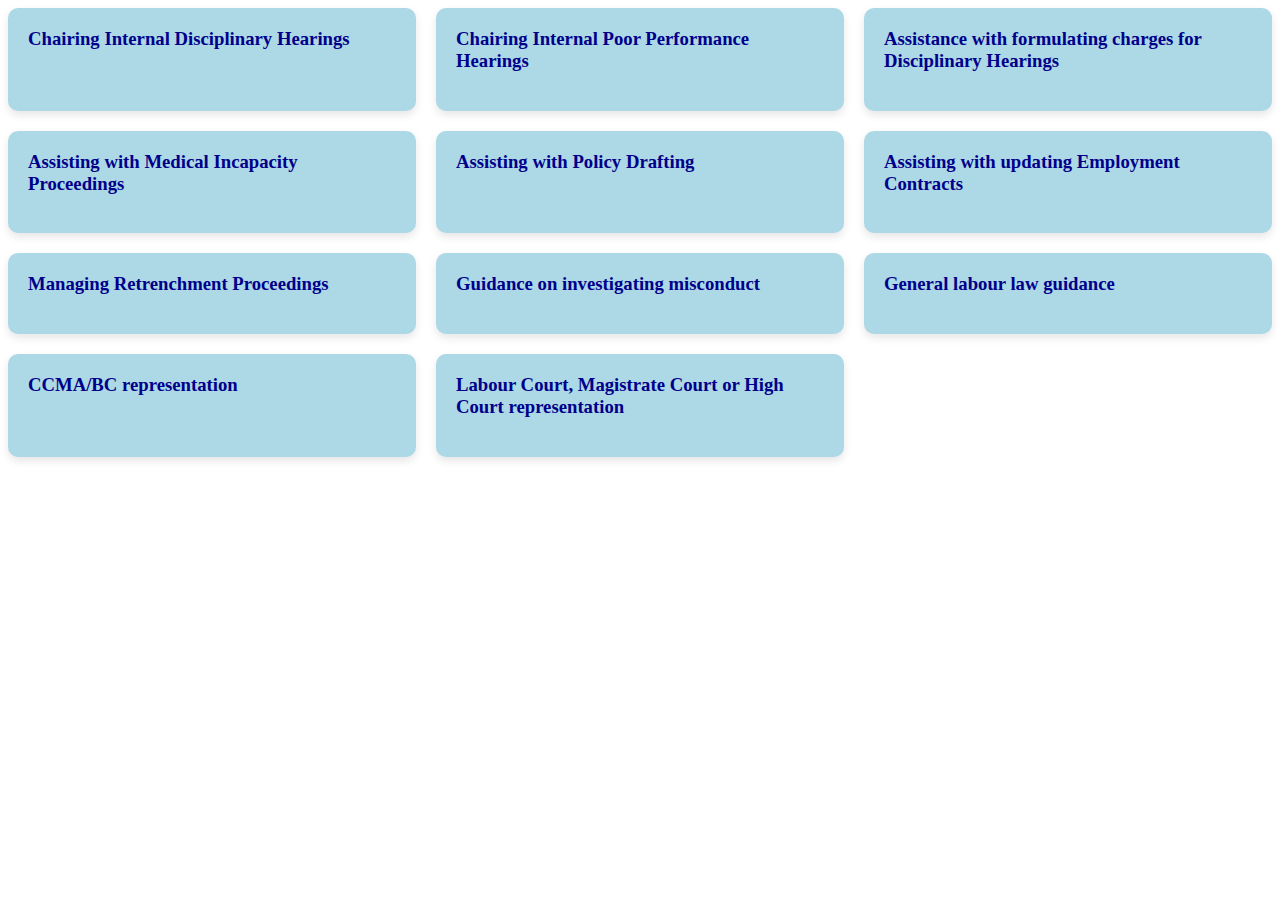
<file: comp.html>
<!DOCTYPE html>
<html lang="en">
<head>
<meta charset="UTF-8">
<meta name="viewport" content="width=device-width, initial-scale=1.0">
<title>Service Grid</title>
<style>
  /* Styling for the service-section */
  .service-section {
    display: grid;
    grid-template-columns: repeat(3, 1fr);
    gap: 20px;
  }
  
  /* Styling for each service box */
  .service-box {
    background-color: lightblue;
    padding: 20px;
    border-radius: 10px;
    box-shadow: 0 4px 8px rgba(0, 0, 0, 0.1);
  }
  
  /* Styling for the heading inside each service box */
  .service-box h3 {
    color: darkblue;
    margin-top: 0;
  }
</style>
</head>
<body>

<section class="service-section">
  <!-- Service box 1 -->
  <div class="service-box">
    <h3>Chairing Internal Disciplinary Hearings</h3>
  </div>
  
  <!-- Service box 2 -->
  <div class="service-box">
    <h3>Chairing Internal Poor Performance Hearings</h3>
  </div>
  
  <!-- Service box 3 -->
  <div class="service-box">
    <h3>Assistance with formulating charges for Disciplinary Hearings</h3>
  </div>
  
  <!-- Service box 4 -->
  <div class="service-box">
    <h3>Assisting with Medical Incapacity Proceedings</h3>
  </div>
  
  <!-- Service box 5 -->
  <div class="service-box">
    <h3>Assisting with Policy Drafting</h3>
  </div>
  
  <!-- Service box 6 -->
  <div class="service-box">
    <h3>Assisting with updating Employment Contracts</h3>
  </div>
  
  <!-- Service box 7 -->
  <div class="service-box">
    <h3>Managing Retrenchment Proceedings</h3>
  </div>
  
  <!-- Service box 8 -->
  <div class="service-box">
    <h3>Guidance on investigating misconduct</h3>
  </div>
  
  <!-- Service box 9 -->
  <div class="service-box">
    <h3>General labour law guidance</h3>
  </div>
  
  <!-- Service box 10 -->
  <div class="service-box">
    <h3>CCMA/BC representation</h3>
  </div>
  
  <!-- Service box 11 -->
  <div class="service-box">
    <h3>Labour Court, Magistrate Court or High Court representation</h3>
  </div>
</section>

</body>
</html>
</file>
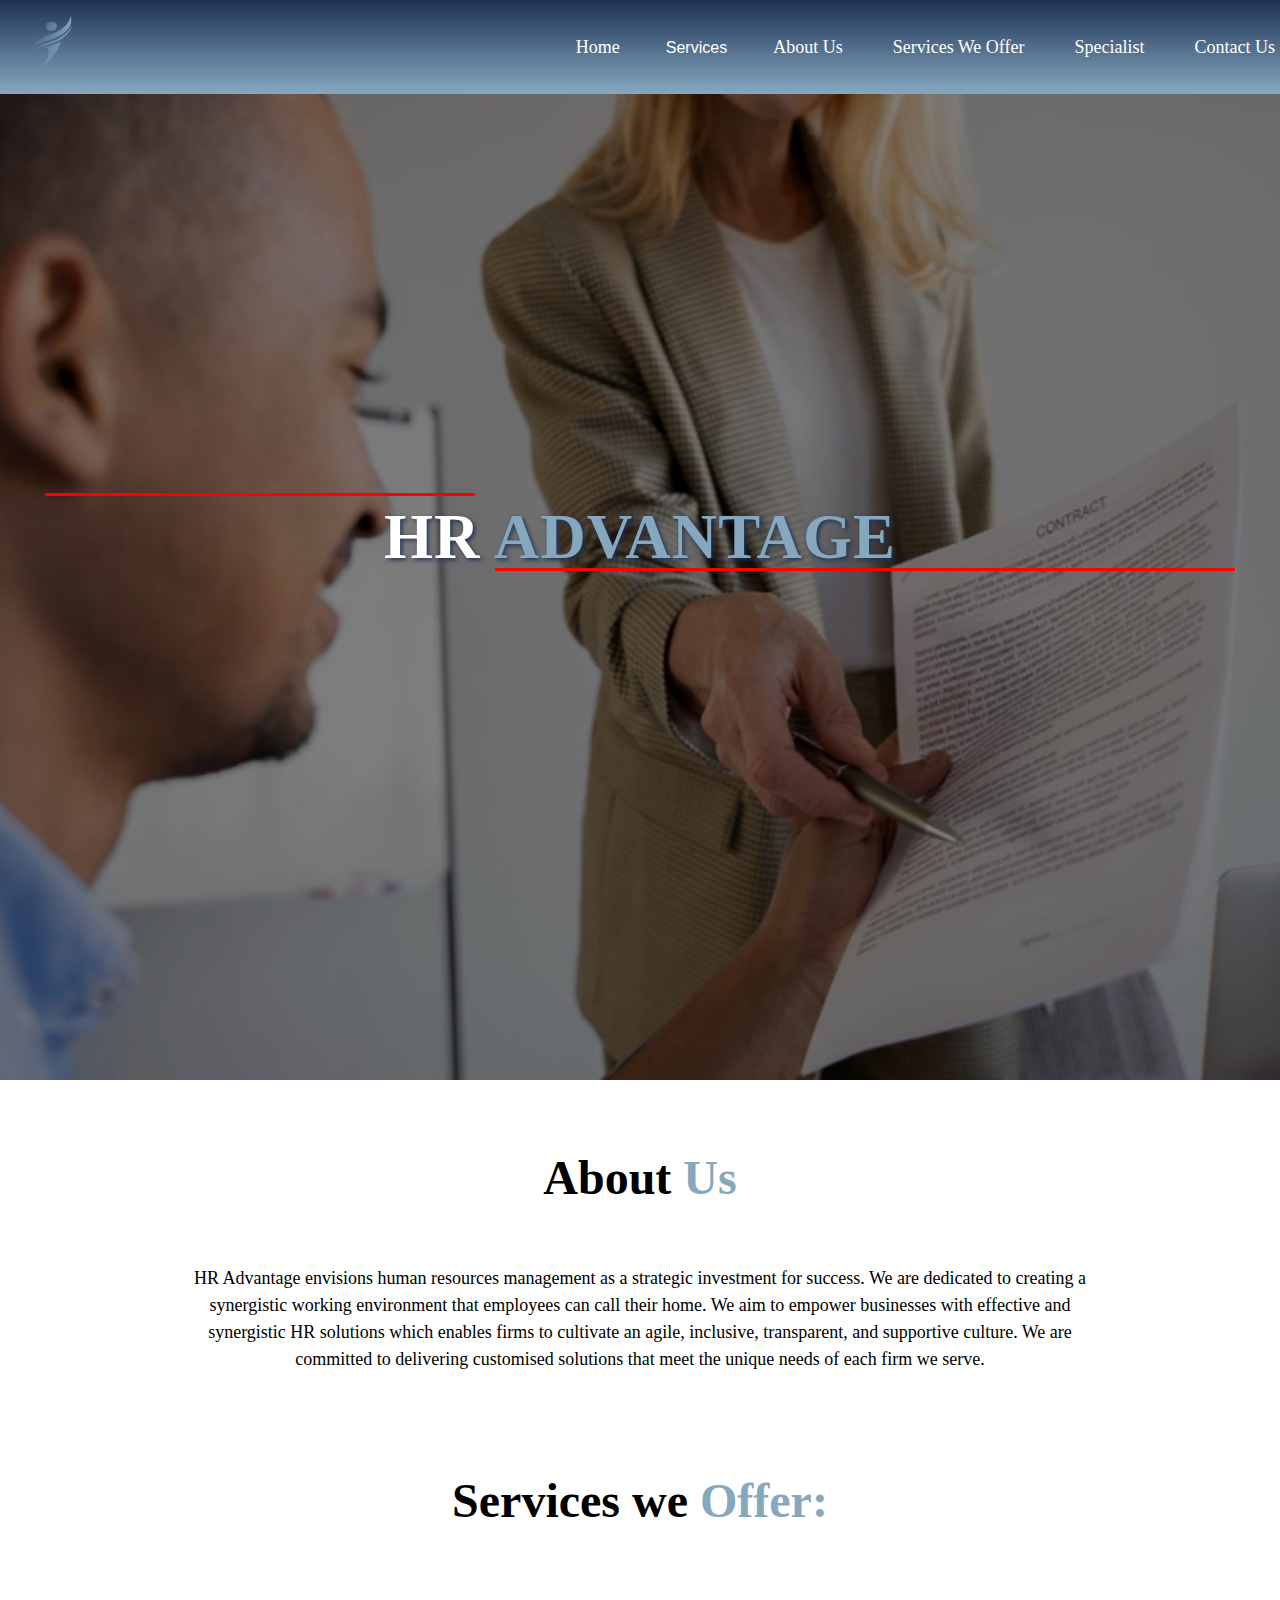
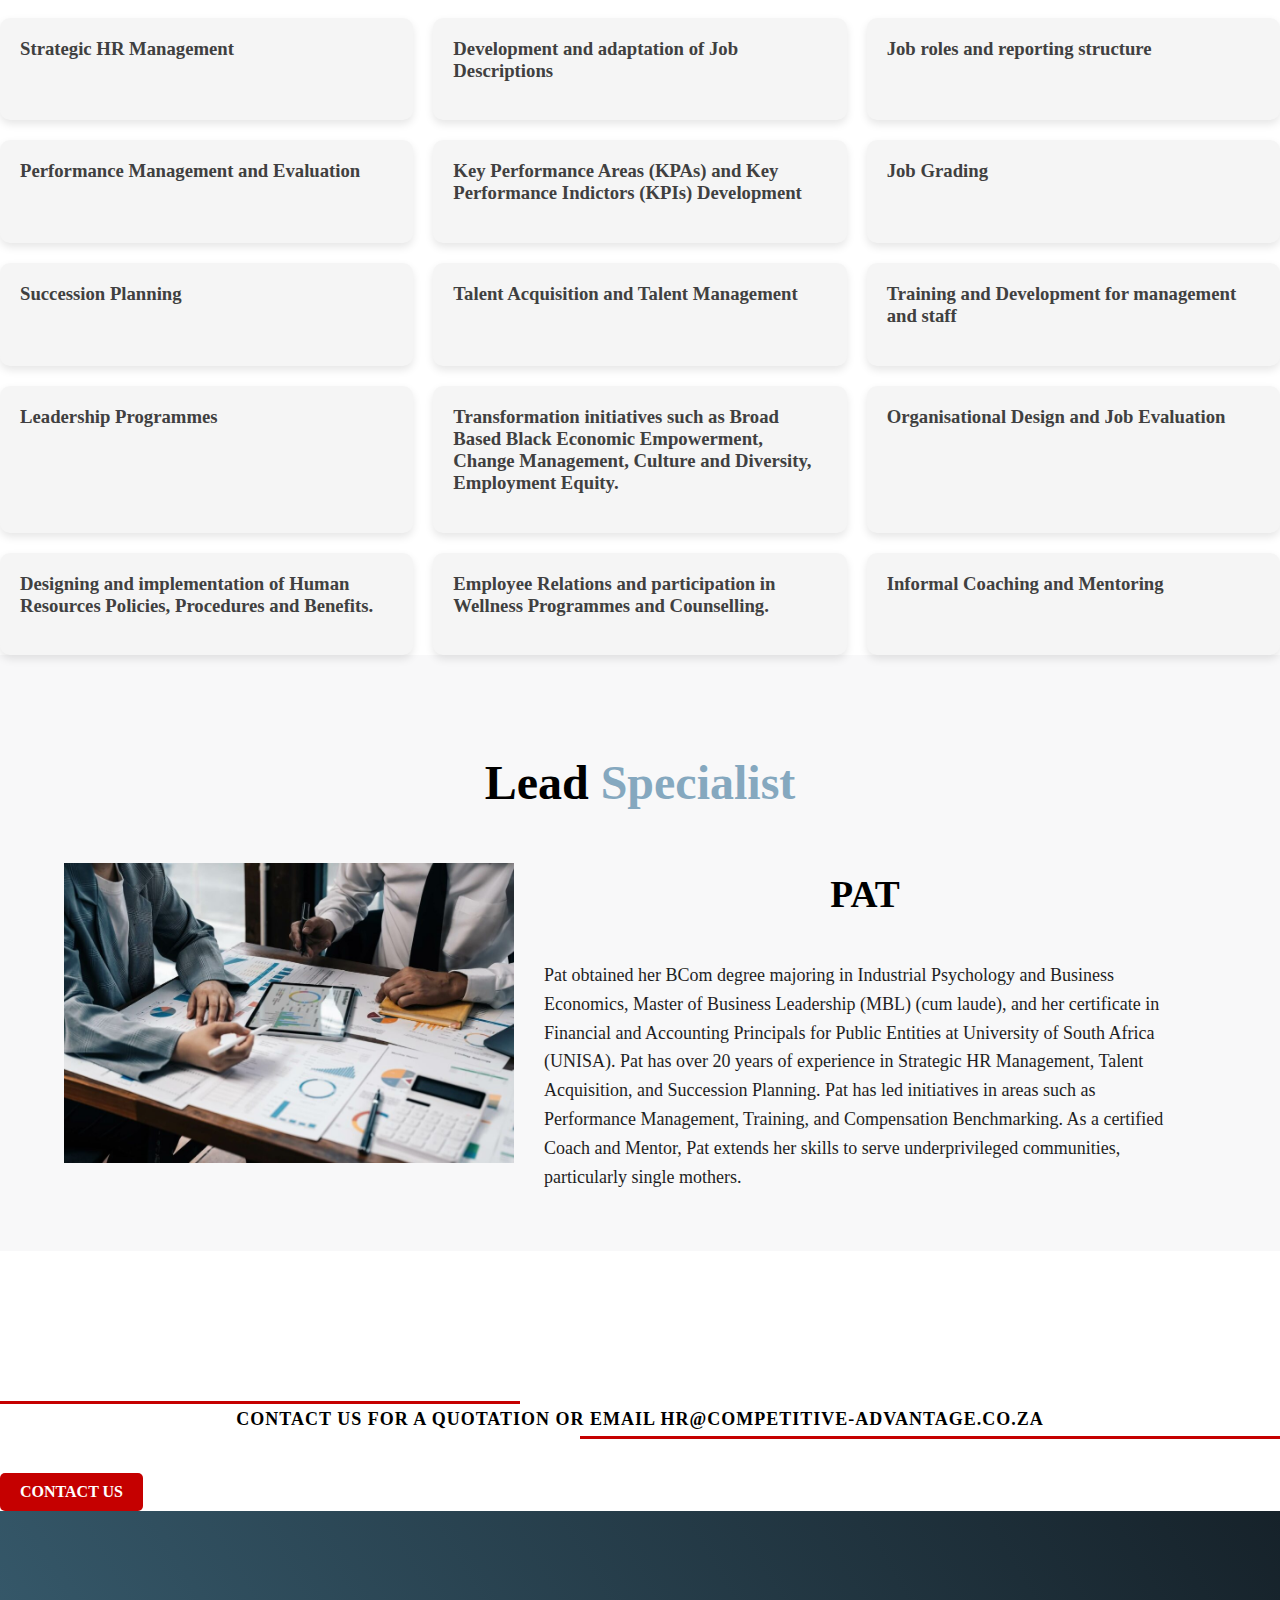
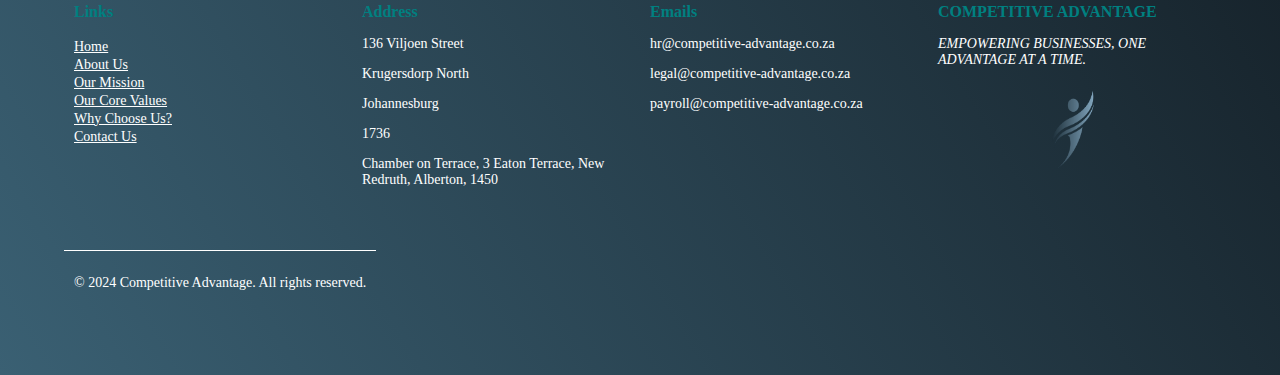
<file: hr.html>
<!DOCTYPE html>
<html lang="en">
<head>
    <meta charset="UTF-8">
    <meta name="viewport" content="width=device-width, initial-scale=1.0">
    <title>HR Advantage</title>
    <link rel="stylesheet" href="styleh.css">
</head>
<body>
    <nav class="navbar" id="navbar">
        <div class="logo">
            <img src="logo.png" alt="Logo">
        </div>
        <ul class="nav-list">
            <li><a href="index.html">Home</a></li>
            <li>
                <div class="dropdown">
                    <button class="dropbtn">Services
                        <i class="fa fa-caret-down"></i>
                    </button>
                    <div class="dropdown-content">
                        <a href="index.html">Competitive Advantage</a>
                        <a href="pay.html">Payroll Advantage</a>
                        <a href="legal.html">Legal Advantage</a>
                    </div>
                </div>
            </li>
            <li><a href="#aboutus">About Us</a></li>
            <li><a href="#services">Services We Offer</a></li>
            <li><a href="#team">Specialist</a></li>
            <li><a href="index.html#contact">Contact Us</a></li>
        </ul>
    </nav>

  
    <section id="home" class="home-section hero-section">
      <div class="home-content">
          <h1>HR <span>ADVANTAGE</span></h1>
          
        </div>
        
  </section>

  
    <section id="aboutus" class="aboutus_section layout_padding">
        <div class="heading_container">
            <h2>
                About <span>Us</span>
            </h2>
        </div>
        <p>HR Advantage envisions human resources management as a strategic investment for success. We are dedicated to creating a synergistic working environment that employees can call their home. 
            We aim to empower businesses with effective and synergistic HR solutions which enables firms to cultivate an agile, inclusive, transparent, and supportive culture. 
            We are committed to delivering customised solutions that meet the unique needs of each firm we serve.</p>
        
    </section>

    <section id="services" class="services_section layout_padding">
        <div class="heading_container">
            <h2>
                Services we <span>Offer:</span>
            </h2>
        </div>
       
    </section>
          
 
<section class="service-section">
    <!-- Service box 1 -->
    <div class="service-box">
      <h3>Strategic HR Management</h3>
    </div>
    
    <!-- Service box 2 -->
    <div class="service-box">
      <h3>Development and adaptation of Job Descriptions</h3>
    </div>
    
    <!-- Service box 3 -->
    <div class="service-box">
      <h3>Job roles and reporting structure</h3>
    </div>
    
    <!-- Service box 4 -->
    <div class="service-box">
      <h3>Performance Management and Evaluation</h3>
    </div>
    
    <!-- Service box 5 -->
    <div class="service-box">
      <h3>Key Performance Areas (KPAs) and Key Performance Indictors (KPIs) Development</h3>
    </div>
    
    <!-- Service box 6 -->
    <div class="service-box">
      <h3>Job Grading</h3>
    </div>
    
    <!-- Service box 7 -->
    <div class="service-box">
      <h3>Succession Planning</h3>
    </div>
    
    <!-- Service box 8 -->
    <div class="service-box">
      <h3>Talent Acquisition and Talent Management</h3>
    </div>
    
    <!-- Service box 9 -->
    <div class="service-box">
      <h3>Training and Development for management and staff</h3>
    </div>
    
    <!-- Service box 10 -->
    <div class="service-box">
      <h3>Leadership Programmes</h3>
    </div>
    
    <!-- Service box 11 -->
    <div class="service-box">
      <h3>Transformation initiatives such as Broad Based Black Economic Empowerment, Change Management, Culture and Diversity, Employment Equity. </h3>
    </div>

       <!-- Service box 12 -->
       <div class="service-box">
        <h3>Organisational Design and Job Evaluation </h3>
      </div>
         <!-- Service box 13 -->
    <div class="service-box">
        <h3>Designing and implementation of Human Resources Policies, Procedures and Benefits.</h3>
      </div>
         <!-- Service box 14 -->
    <div class="service-box">
        <h3>Employee Relations and participation in Wellness Programmes and Counselling. </h3>
      </div>
         <!-- Service box 15 -->
    <div class="service-box">
        <h3>Informal Coaching and Mentoring </h3>
      </div>
  </section>

  <section id="team" class="  team_section layout_padding-bottom">
    <div class="heading_container">
        <h2>
          Lead  <span>Specialist</span>
        </h2>
    </div>
    <div class="container">
        <div class="row">
          <div class="col-md-6">
              <div class="img-box">
                  <img src="aboutus.jpg" alt="About Us Image">
              </div>
          </div>
            <div class="col-md-6">
                <div class="detail-box">
                  <div class="heading_container">
                    <h3>
                      PAT
                    </h3>
                </div>
                    <p>
                        Pat obtained her BCom degree majoring in Industrial Psychology and Business Economics, Master of Business Leadership (MBL) (cum laude), and her certificate in Financial and Accounting Principals for Public Entities at University of South Africa (UNISA). 
                        Pat has over 20 years of experience in Strategic HR Management, Talent Acquisition, and Succession Planning. 
                        Pat has led initiatives in areas such as Performance Management, Training, and Compensation Benchmarking. 
                        As a certified Coach and Mentor, Pat extends her skills to serve underprivileged communities, particularly single mothers.
                    </p>

                </div>
            </div>


        </div>
    </div>
</section>

<section>
  <div class="twelve_1">
      <h1>Contact us for a quotation or email hr@competitive-advantage.co.za</h1><a href="index.html#contact" class="contact-button">Contact Us</a>
    </div>
    
    

</section>

    <!--footer-->
    <section class="footer_section layout_padding-bottom">
      <div class="container">
          <div class="row">
              <div class="col-md-3 col-sm-6">
                  <div class="footer-pad">
                      <h4>Links</h4>
                      
                          <ul class="list-unstyled">
                              <li><a href="#home">Home</a></li>
                              <li><a href="#aboutus">About Us</a></li>
                              <li><a href="#mission">Our Mission</a></li>
                              <li><a href="#values">Our Core Values</a></li>
                              <li><a href="#service">Why Choose Us?</a></li>
                              <li><a href="#contact">Contact Us</a></li>
                          </ul>
                  
                  </div>
              </div>
              <div class="col-md-3 col-sm-6">
                  <div class="footer-pad">
                      <h4>Address</h4>
                      <p>136 Viljoen Street</p>
                      <p>Krugersdorp North</p>
                      <p>Johannesburg </p>
                      <p>1736</p>
                      <p>Chamber on Terrace, 3 Eaton Terrace, New Redruth, Alberton, 1450</p>
                  </div>
              </div>
              <div class="col-md-3 col-sm-6">
                  <div class="footer-pad">
                      <h4>Emails</h4>
                      <p>hr@competitive-advantage.co.za</p>
                      <p>legal@competitive-advantage.co.za</p>
                      <p>payroll@competitive-advantage.co.za</p>
                  </div>
              </div>
              <div class="col-md-3 col-sm-6">
                  <div class="footer-pad">
                      <h4>COMPETITIVE ADVANTAGE</h4>
                      <p><i>EMPOWERING BUSINESSES,
                          ONE ADVANTAGE AT A TIME.</i></p>
                      <div class="logo">
                          <img src="logo.png" alt="Logo">
                      </div>

                  </div>
              </div>
          </div>
          <div class="social-icons">
              <a href="https://www.facebook.com/yourpage" target="_blank"><i class="fab fa-facebook-f"></i></a>
              <a href="https://twitter.com/yourhandle" target="_blank"><i class="fab fa-twitter"></i></a>
              <a href="https://www.instagram.com/youraccount" target="_blank"><i class="fab fa-instagram"></i></a>
              <a href="https://www.linkedin.com/in/yourprofile" target="_blank"><i class="fab fa-linkedin-in"></i></a>
          </div>

          <div class="row">
              <div class="col-md-12 copy">
                  <p class="text-center">&copy; 2024 Competitive Advantage. All rights reserved.</p>
              </div>
          </div>
      </div>
  </section>

  
    



    <script src="script.js"></script>
</body>
</html>
</file>
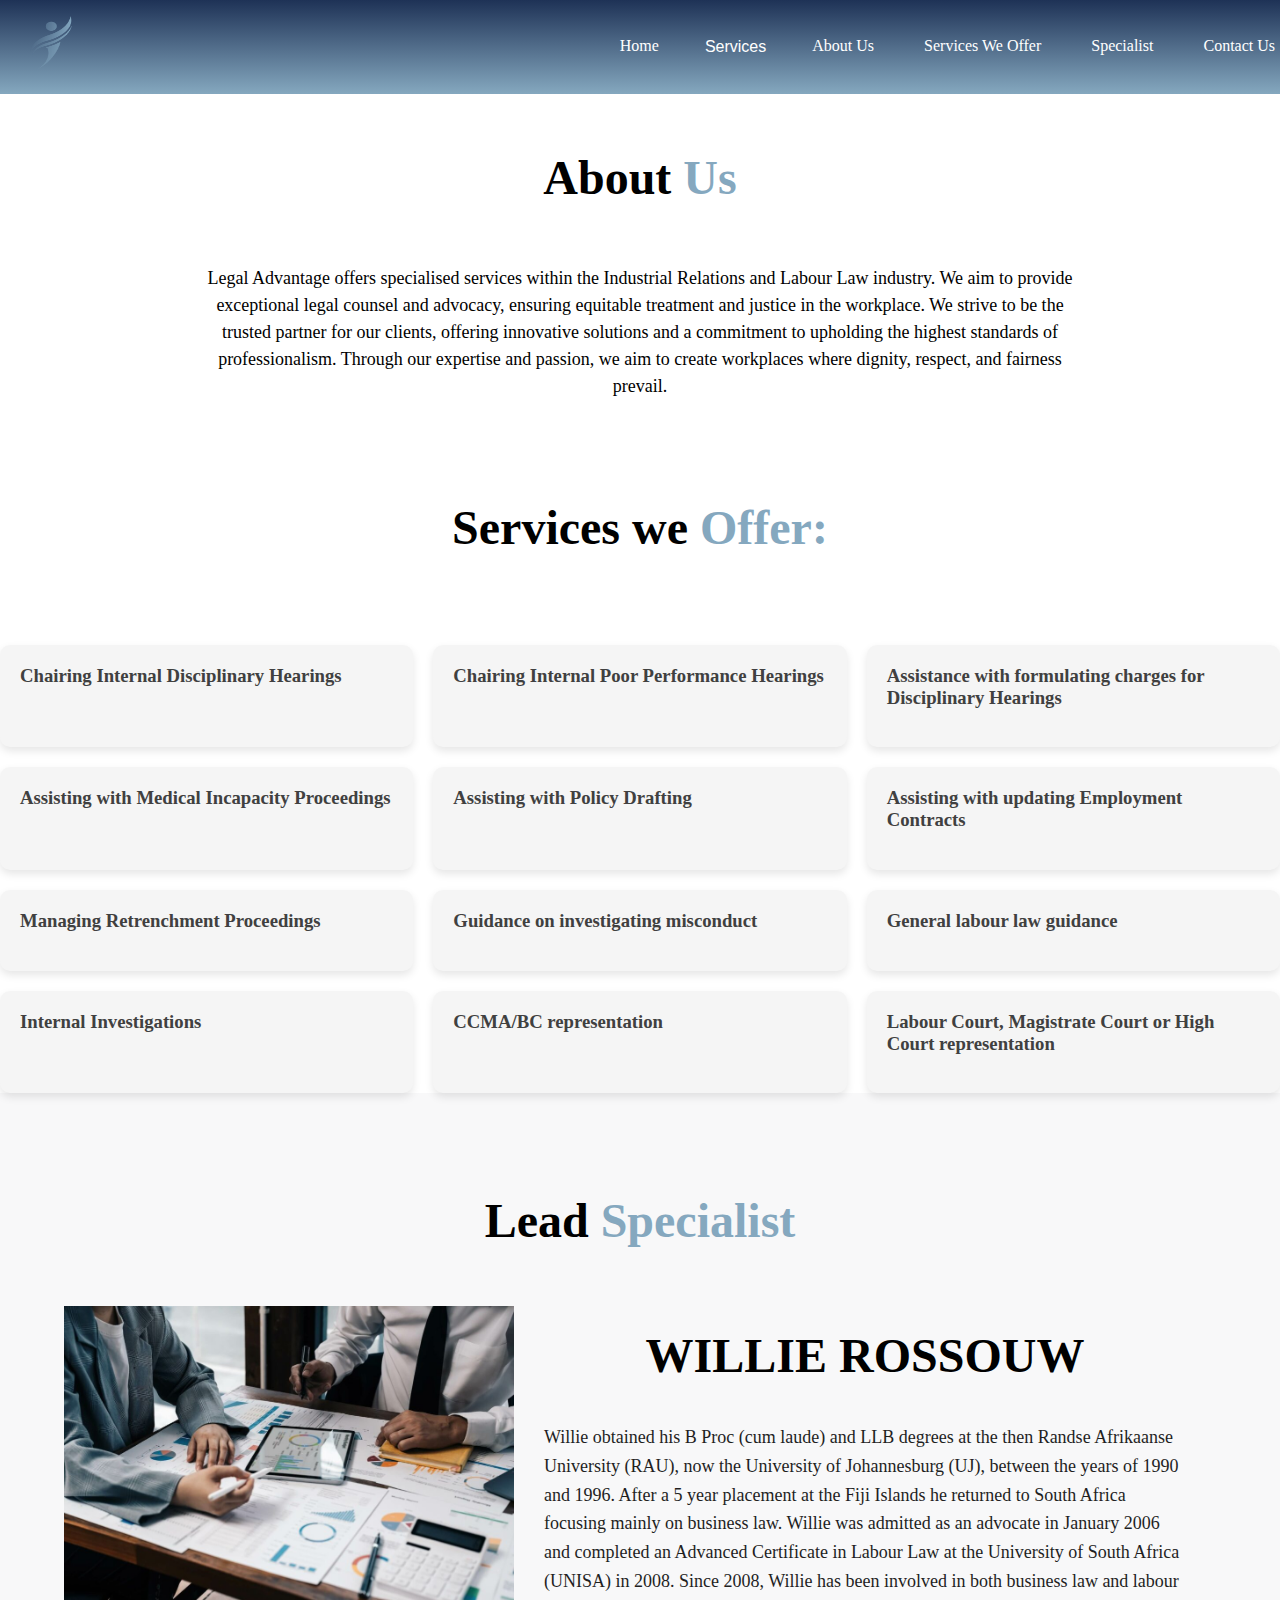
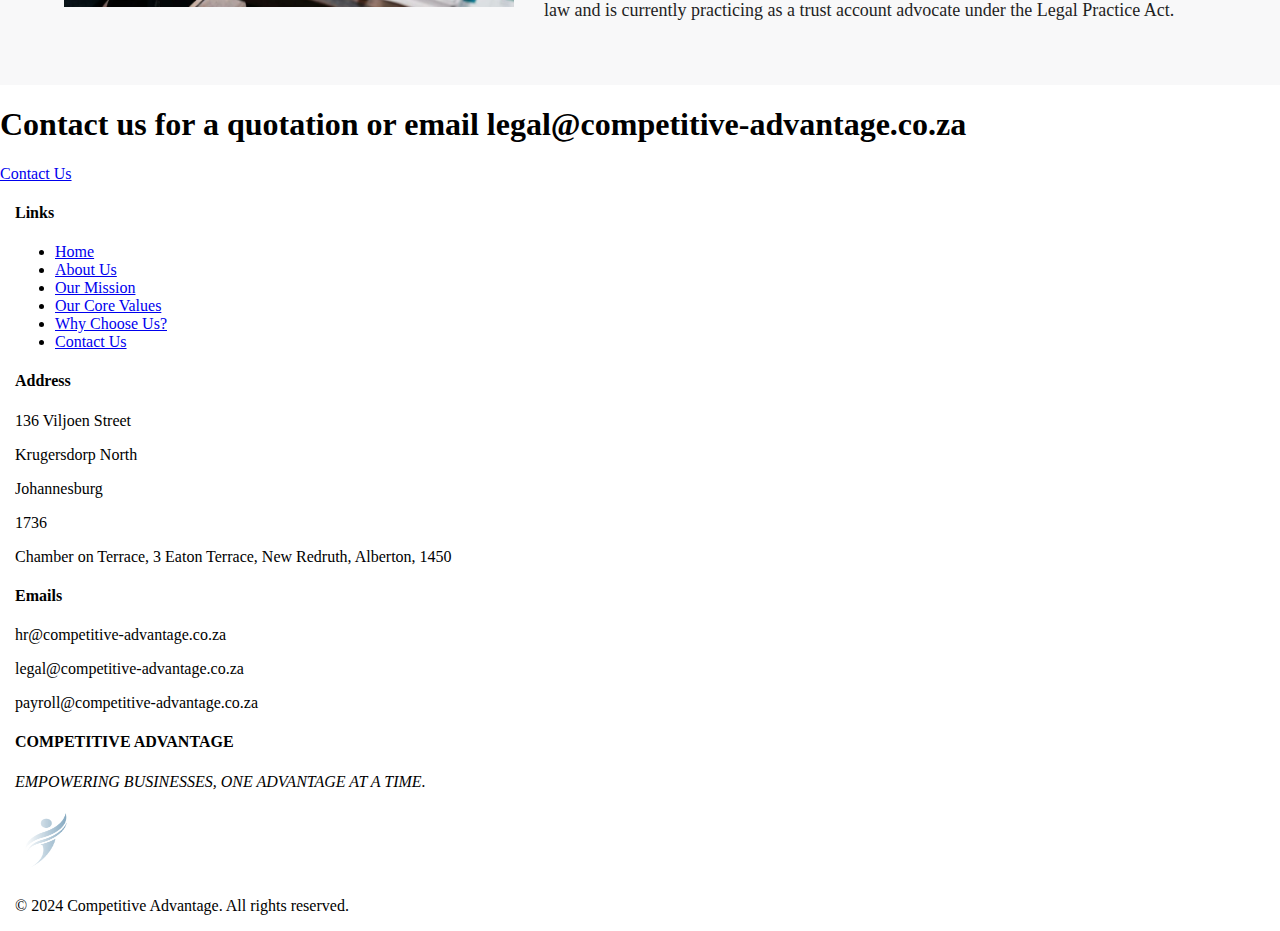
<file: legal.html>
<!DOCTYPE html>
<html lang="en">
<head>
    <meta charset="UTF-8">
    <meta name="viewport" content="width=device-width, initial-scale=1.0">
    <title>Legal Advantage</title>
    <link rel="stylesheet" href="styleL.css">
</head>
<body>
    <nav class="navbar" id="navbar">
        <div class="logo">
            <img src="logo.png" alt="Logo">
        </div>
        <ul class="nav-list">
            <li><a href="index.html">Home</a></li>
            <li>
                <div class="dropdown">
                    <button class="dropbtn">Services
                        <i class="fa fa-caret-down"></i>
                    </button>
                    <div class="dropdown-content">
                        <a href="index.html">Competitive Advantage</a>
                        <a href="hr.html">HR Advantage</a>
                        <a href="pay.html">Payroll Advantage</a>
                    </div>
                </div>
            </li>
            <li><a href="#aboutus">About Us</a></li>
            <li><a href="#services">Services We Offer</a></li>
            <li><a href="#team">Specialist</a></li>
            <li><a href="index.html#contact">Contact Us</a></li>
        </ul>
    </nav>

  
    <section id="home" class="home-section hero-section">
      <div class="home-content">
          <h1>LEGAL <span>ADVANTAGE</span></h1>
          
        </div>
        
  </section>

  
    <section id="aboutus" class="aboutus_section layout_padding">
        <div class="heading_container">
            <h2>
                About <span>Us</span>
            </h2>
        </div>
        <p>Legal Advantage offers specialised services within the Industrial Relations and Labour Law industry. We aim to provide exceptional legal counsel and advocacy, ensuring equitable treatment and justice in the workplace. 
            We strive to be the trusted partner for our clients, offering innovative solutions and a commitment to upholding the highest standards of professionalism. 
            Through our expertise and passion, we aim to create workplaces where dignity, respect, and fairness prevail.</p>
        
    </section>

    <section id="services" class="services_section layout_padding">
        <div class="heading_container">
            <h2>
                Services we <span>Offer:</span>
            </h2>
        </div>
       
    </section>
          
 
<section class="service-section">
    <!-- Service box 1 -->
    <div class="service-box">
      <h3>Chairing Internal Disciplinary Hearings</h3>
    </div>
    
    <!-- Service box 2 -->
    <div class="service-box">
      <h3>Chairing Internal Poor Performance Hearings</h3>
    </div>
    
    <!-- Service box 3 -->
    <div class="service-box">
      <h3>Assistance with formulating charges for Disciplinary Hearings</h3>
    </div>
    
    <!-- Service box 4 -->
    <div class="service-box">
      <h3>Assisting with Medical Incapacity Proceedings</h3>
    </div>
    
    <!-- Service box 5 -->
    <div class="service-box">
      <h3>Assisting with Policy Drafting</h3>
    </div>
    
    <!-- Service box 6 -->
    <div class="service-box">
      <h3>Assisting with updating Employment Contracts</h3>
    </div>
    
    <!-- Service box 7 -->
    <div class="service-box">
      <h3>Managing Retrenchment Proceedings</h3>
    </div>
    
    <!-- Service box 8 -->
    <div class="service-box">
      <h3>Guidance on investigating misconduct</h3>
    </div>
    
    <!-- Service box 9 -->
    <div class="service-box">
      <h3>General labour law guidance</h3>
    </div>

     <!-- Service box 10 -->
     <div class="service-box">
        <h3>Internal Investigations</h3>
      </div>
    
    <!-- Service box 11 -->
    <div class="service-box">
      <h3>CCMA/BC representation</h3>
    </div>
    
    <!-- Service box 12 -->
    <div class="service-box">
      <h3>Labour Court, Magistrate Court or High Court representation</h3>
    </div>
  </section>

  <section id="team" class="  team_section layout_padding-bottom">
    <div class="heading_container">
        <h2>
          Lead  <span>Specialist</span>
        </h2>
    </div>
    <div class="container">
        <div class="row">
          <div class="col-md-6">
              <div class="img-box">
                  <img src="aboutus.jpg" alt="About Us Image">
              </div>
          </div>
            <div class="col-md-6">
                <div class="detail-box">
                  <div class="heading_container">
                    <h2>
                      WILLIE ROSSOUW
                    </h2>
                </div>
                    <p>
                      Willie obtained his B Proc (cum laude) and LLB degrees at the then Randse 
                      Afrikaanse University (RAU), now the University of Johannesburg (UJ), 
                      between the years of 1990 and 1996. After a 5 year placement at the Fiji 
                      Islands he returned to South Africa focusing mainly on business law. 
                      Willie was admitted as an advocate in January 2006 and completed an Advanced 
                      Certificate in Labour Law at the University of South Africa (UNISA) in 2008. 
                      Since 2008, Willie has been involved in both business law and labour law and
                       is currently practicing as a trust account advocate under the Legal Practice Act.
                    </p>

                </div>
            </div>


        </div>
    </div>
</section>

<section>
  <div class="twelve_1">
      <h1>Contact us for a quotation or email legal@competitive-advantage.co.za</h1><a href="index.html#contact" class="contact-button">Contact Us</a>
    </div>
    
    

</section>

    <!--footer-->
    <section class="footer_section layout_padding-bottom">
      <div class="container">
          <div class="row">
              <div class="col-md-3 col-sm-6">
                  <div class="footer-pad">
                      <h4>Links</h4>
                      
                          <ul class="list-unstyled">
                              <li><a href="#home">Home</a></li>
                              <li><a href="#aboutus">About Us</a></li>
                              <li><a href="#mission">Our Mission</a></li>
                              <li><a href="#values">Our Core Values</a></li>
                              <li><a href="#service">Why Choose Us?</a></li>
                              <li><a href="#contact">Contact Us</a></li>
                          </ul>
                  
                  </div>
              </div>
              <div class="col-md-3 col-sm-6">
                  <div class="footer-pad">
                      <h4>Address</h4>
                      <p>136 Viljoen Street</p>
                      <p>Krugersdorp North</p>
                      <p>Johannesburg </p>
                      <p>1736</p>
                      <p>Chamber on Terrace, 3 Eaton Terrace, New Redruth, Alberton, 1450</p>
                  </div>
              </div>
              <div class="col-md-3 col-sm-6">
                  <div class="footer-pad">
                      <h4>Emails</h4>
                      <p>hr@competitive-advantage.co.za</p>
                      <p>legal@competitive-advantage.co.za</p>
                      <p>payroll@competitive-advantage.co.za</p>
                  </div>
              </div>
              <div class="col-md-3 col-sm-6">
                  <div class="footer-pad">
                      <h4>COMPETITIVE ADVANTAGE</h4>
                      <p><i>EMPOWERING BUSINESSES,
                          ONE ADVANTAGE AT A TIME.</i></p>
                      <div class="logo">
                          <img src="logo.png" alt="Logo">
                      </div>

                  </div>
              </div>
          </div>
          <div class="social-icons">
              <a href="https://www.facebook.com/yourpage" target="_blank"><i class="fab fa-facebook-f"></i></a>
              <a href="https://twitter.com/yourhandle" target="_blank"><i class="fab fa-twitter"></i></a>
              <a href="https://www.instagram.com/youraccount" target="_blank"><i class="fab fa-instagram"></i></a>
              <a href="https://www.linkedin.com/in/yourprofile" target="_blank"><i class="fab fa-linkedin-in"></i></a>
          </div>

          <div class="row">
              <div class="col-md-12 copy">
                  <p class="text-center">&copy; 2024 Competitive Advantage. All rights reserved.</p>
              </div>
          </div>
      </div>
  </section>

  
    



    <script src="script.js"></script>
</body>
</html>
</file>
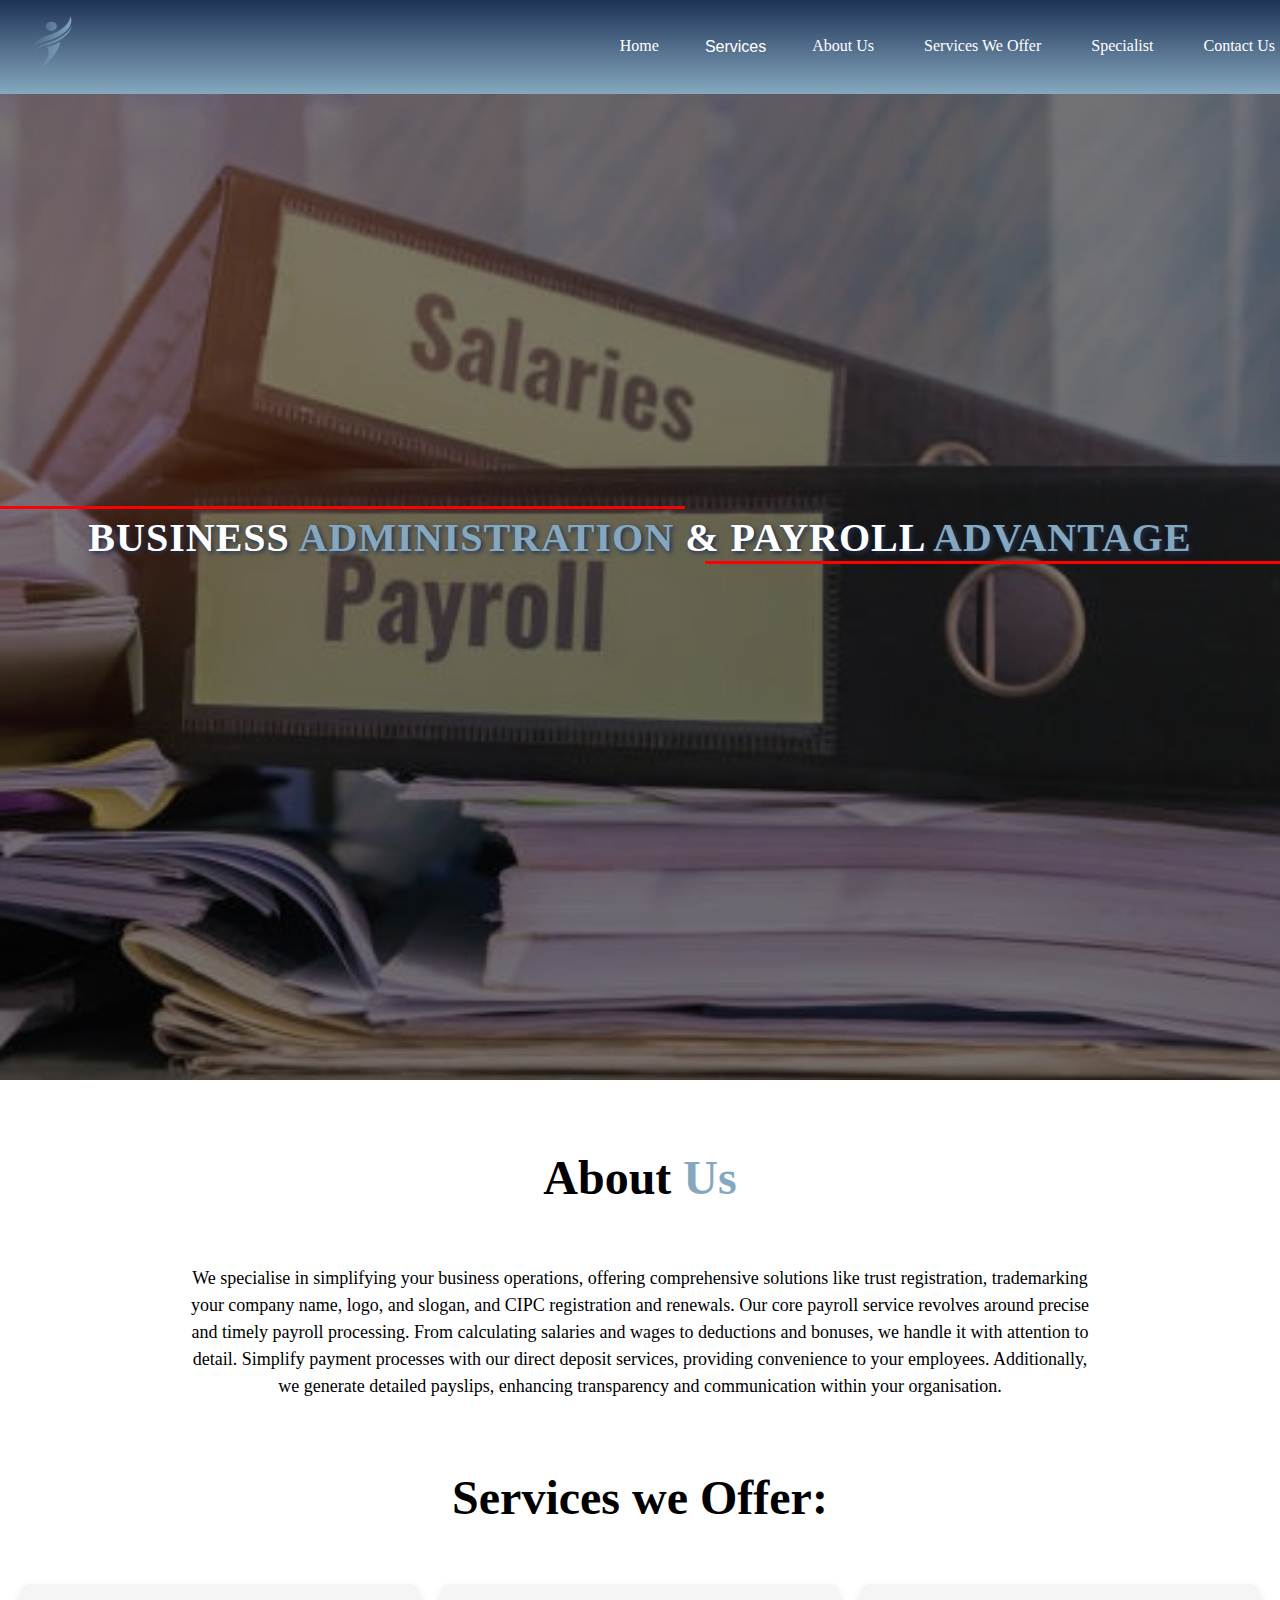
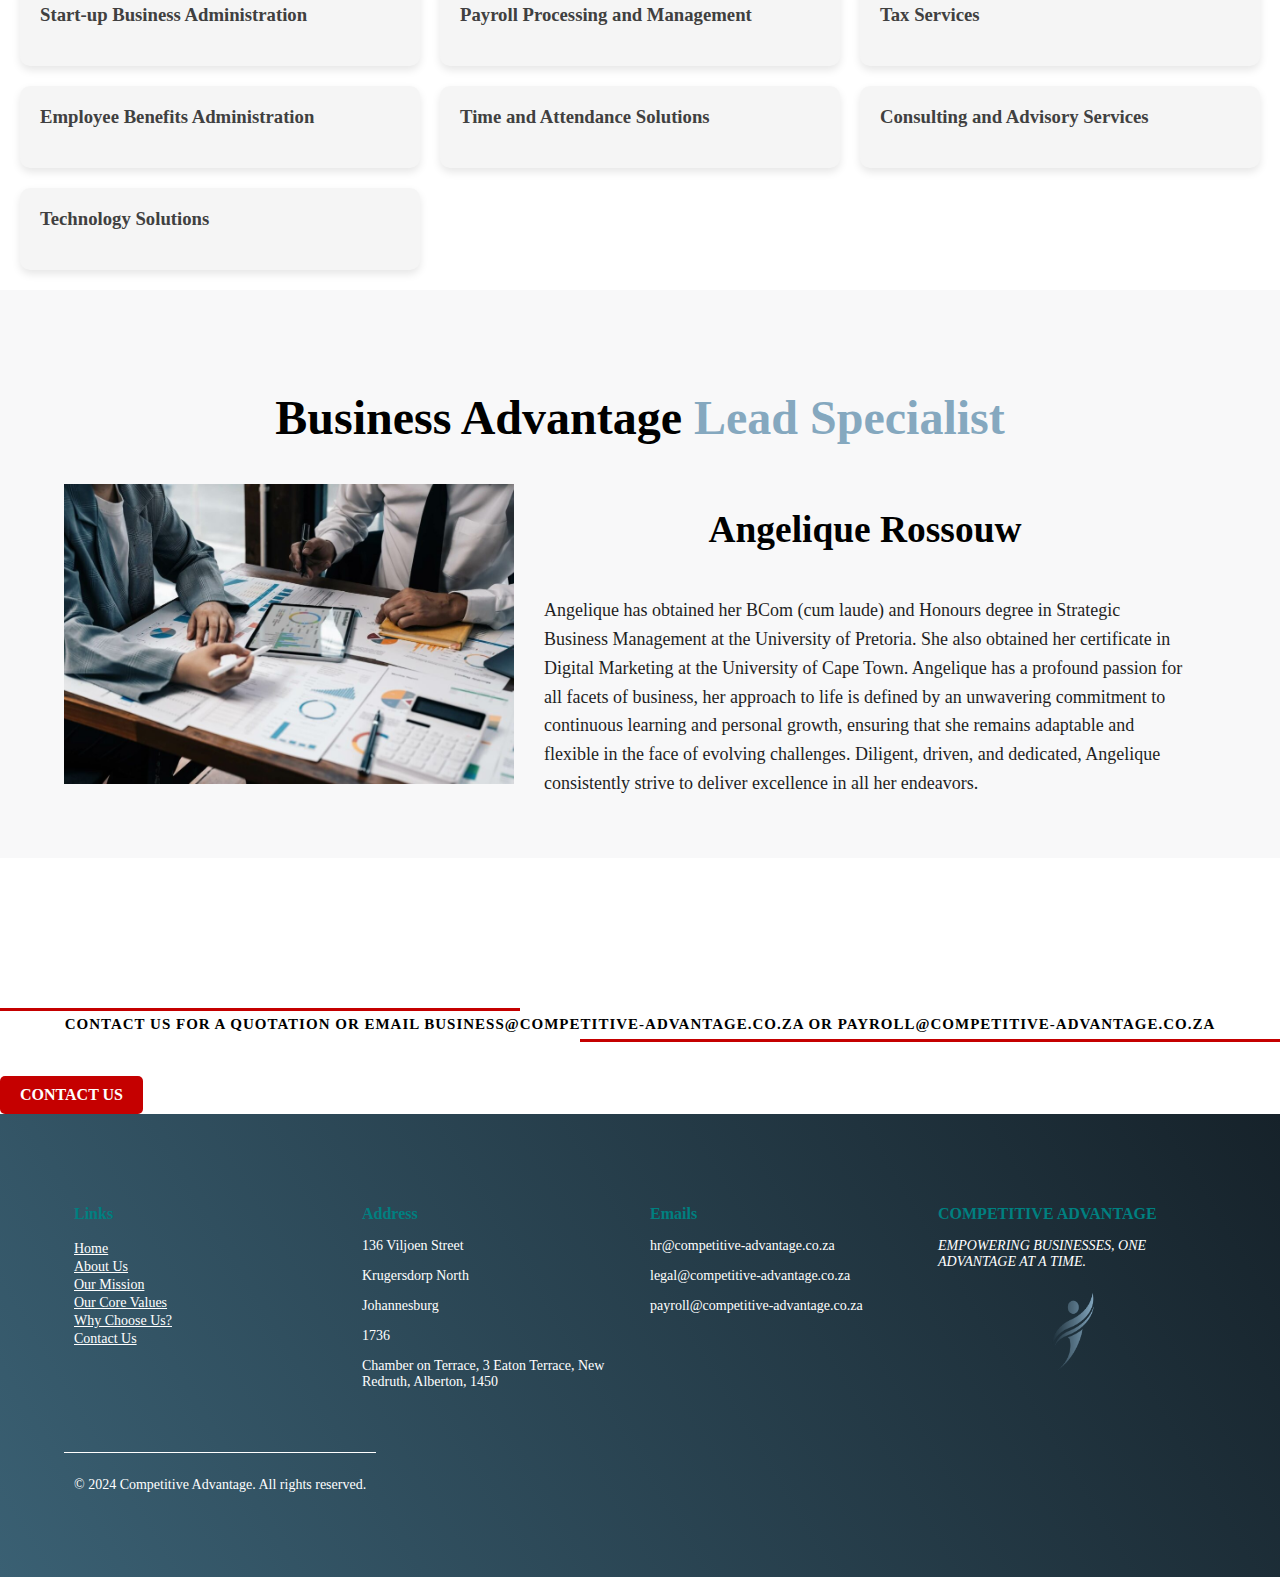
<file: pay.html>
<!DOCTYPE html>
<html lang="en">
<head>
    <meta charset="UTF-8">
    <meta name="viewport" content="width=device-width, initial-scale=1.0">
    <title>BUSINESS ADMINISTRATION AND PAYROLL ADVANTAGE</title>
    <link rel="stylesheet" href="stylep.css">
</head>
<body>
    <nav class="navbar" id="navbar">
        <div class="logo">
            <img src="logo.png" alt="Logo">
        </div>
        <ul class="nav-list">
            <li><a href="index.html">Home</a></li>
            <li>
                <div class="dropdown">
                    <button class="dropbtn">Services
                        <i class="fa fa-caret-down"></i>
                    </button>
                    <div class="dropdown-content">
                        <a href="index.html">Competitive Advantage</a>
                        <a href="pay.html">BUSINESS ADMINISTRATION AND PAYROLL ADVANTAGE</a>
                        <a href="hr.html">HR Advantage</a>
                    </div>
                </div>
            </li>
            <li><a href="#aboutus">About Us</a></li>
            <li><a href="#services">Services We Offer</a></li>
            <li><a href="#team">Specialist</a></li>
            <li><a href="index.html#contact">Contact Us</a></li>
        </ul>
    </nav>

  
    <section id="home" class="home-section hero-section">
      <div class="home-content">
        <h1>BUSINESS <span> ADMINISTRATION</span>
          & PAYROLL <span>ADVANTAGE</span></h1>
          
        </div>
        
  </section>

  
    <section id="aboutus" class="aboutus_section layout_padding">
        <div class="heading_container">
            <h2>
                About <span>Us</span>
            </h2>
        </div>
        <p>We specialise in simplifying your business operations, offering comprehensive solutions like trust registration, trademarking your company name, logo, and slogan, and CIPC registration and renewals. 
          Our core payroll service revolves around precise and timely payroll processing. From calculating salaries and wages to deductions and bonuses, we handle it with attention to detail.
           Simplify payment processes with our direct deposit services, providing convenience to your employees. Additionally, we generate detailed payslips, enhancing transparency and communication within your organisation.</p>
        
    </section>

    <section id="services" class="services_section layout_padding">
        <div class="heading_container">
            <h2>
                Services we <span>Offer:</span>
            </h2>
        </div>
       
    </section>
          
 

    <section class="service-section">
      <div class="service-box">
        <h3>Start-up Business Administration</h3>
        <div class="details">
          <ul>
            <li>Registering Trust Accounts</li>
            <li>Registering Companies</li>
            <li>CIPC Filing Processes</li>
            <li>Trademarking new company’s trading names, logos and slogans</li>
          </ul>
        </div>
      </div>
        <div class="service-box">
          <h3>Payroll Processing and Management</h3>
          <div class="details">
            <ul>
              <li>Pay check generation and distribution</li>
              <li>Overtime calculations</li>
              <li>Bonus and commission processing</li>
              <li>Accurate calculation of salaries, wages, bonuses, and deductions</li>
              <li>Timely payment processing for employees</li>
              <li>Generation of detailed payslips for transparency and communication</li>
            </ul>
          </div>
        </div>
        <div class="service-box">
          <h3>Tax Services</h3>
          <div class="details">
            <ul>
              <li>Submission of EMP forms to SARS for employer declarations</li>
              <li>Handling of UIF submissions to ensure compliance with regulations</li>
              <li>Management of PAYE submissions to SARS for employee tax deductions</li>
            </ul>
          </div>
        </div>
        <div class="service-box">
          <h3>Employee Benefits Administration</h3>
          <div class="details">
            <ul>
              <li>Health insurance premium deductions</li>
              <li>Retirement plan contributions</li>
              <li>Employee leave management (sick leave, vacation, maternity leave, etc.)</li>
              <li>Workers' compensation management</li>
            </ul>
          </div>
        </div>
        <div class="service-box">
          <h3>Time and Attendance Solutions</h3>
          <div class="details">
            <ul>
              <li>Time clock systems</li>
              <li>Online timesheets and approval workflows</li>
              <li>PTO (Paid Time Off) tracking</li>
              <li>Integration with payroll systems</li>
              <li>Overtime and compliance monitoring</li>
            </ul>
          </div>
        </div>
        <div class="service-box">
          <h3>Consulting and Advisory Services</h3>
          <div class="details">
            <ul>
              <li>Payroll system setup and optimisation</li>
              <li>Cost control and budgeting</li>
              
            </ul>
          </div>
        </div>
        <div class="service-box">
          <h3>Technology Solutions</h3>
          <div class="details">
            <ul>
              <li>Cloud-based payroll software</li>
            
              <li>Integration with accounting and ERP systems</li>
              <li>User training and support</li>
              <li>Troubleshooting and resolving Sage software back-office issues</li>
            </ul>
          </div>
        </div>
      </section>

  <section id="team" class="  team_section layout_padding-bottom">
    <div class="heading_container">
        <h2>
          Business Advantage <span>Lead Specialist</span>
        </h2>
    </div>
    <div class="container">
        <div class="row">
          <div class="col-md-6">
              <div class="img-box">
                  <img src="aboutus.jpg" alt="About Us Image">
              </div>
          </div>
            <div class="col-md-6">
                <div class="detail-box">
                  <div class="heading_container">
                    <h3>
                      Angelique Rossouw
                    </h3>
                </div>
                    <p>
                      Angelique has obtained her BCom (cum laude) and Honours degree in Strategic Business Management at the University of Pretoria. 
                      She also obtained her certificate in Digital Marketing at the University of Cape Town.
                       Angelique has a profound passion for all facets of business, her approach to life is defined by an unwavering commitment to continuous learning and personal growth, 
                       ensuring that she remains adaptable and flexible in the face of evolving challenges.
                        Diligent, driven, and dedicated, Angelique consistently strive to deliver excellence in all her endeavors.</p>

                </div>
            </div>


        </div>
    </div>
</section>

<section>
  <div class="twelve_1">
      <h1>Contact us for a quotation or email business@competitive-advantage.co.za or payroll@competitive-advantage.co.za</h1><a href="index.html#contact" class="contact-button">Contact Us</a>
    </div>
    
    

</section>

    <!--footer-->
    <section class="footer_section layout_padding-bottom">
      <div class="container">
          <div class="row">
              <div class="col-md-3 col-sm-6">
                  <div class="footer-pad">
                      <h4>Links</h4>
                      
                          <ul class="list-unstyled">
                              <li><a href="#home">Home</a></li>
                              <li><a href="#aboutus">About Us</a></li>
                              <li><a href="#mission">Our Mission</a></li>
                              <li><a href="#values">Our Core Values</a></li>
                              <li><a href="#service">Why Choose Us?</a></li>
                              <li><a href="#contact">Contact Us</a></li>
                          </ul>
                  
                  </div>
              </div>
              <div class="col-md-3 col-sm-6">
                  <div class="footer-pad">
                      <h4>Address</h4>
                      <p>136 Viljoen Street</p>
                      <p>Krugersdorp North</p>
                      <p>Johannesburg </p>
                      <p>1736</p>
                      <p>Chamber on Terrace, 3 Eaton Terrace, New Redruth, Alberton, 1450</p>
                  </div>
              </div>
              <div class="col-md-3 col-sm-6">
                  <div class="footer-pad">
                      <h4>Emails</h4>
                      <p>hr@competitive-advantage.co.za</p>
                      <p>legal@competitive-advantage.co.za</p>
                      <p>payroll@competitive-advantage.co.za</p>
                  </div>
              </div>
              <div class="col-md-3 col-sm-6">
                  <div class="footer-pad">
                      <h4>COMPETITIVE ADVANTAGE</h4>
                      <p><i>EMPOWERING BUSINESSES,
                          ONE ADVANTAGE AT A TIME.</i></p>
                      <div class="logo">
                          <img src="logo.png" alt="Logo">
                      </div>

                  </div>
              </div>
          </div>
          <div class="social-icons">
              <a href="https://www.facebook.com/yourpage" target="_blank"><i class="fab fa-facebook-f"></i></a>
              <a href="https://twitter.com/yourhandle" target="_blank"><i class="fab fa-twitter"></i></a>
              <a href="https://www.instagram.com/youraccount" target="_blank"><i class="fab fa-instagram"></i></a>
              <a href="https://www.linkedin.com/in/yourprofile" target="_blank"><i class="fab fa-linkedin-in"></i></a>
          </div>

          <div class="row">
              <div class="col-md-12 copy">
                  <p class="text-center">&copy; 2024 Competitive Advantage. All rights reserved.</p>
              </div>
          </div>
      </div>
  </section>

  
    



    <script src="script.js"></script>
</body>
</html>
</file>
<file: styleh.css>
body {
    margin: 0;
    font-family: 'Times New Roman', Times, serif;

    margin: 0;
    padding: 0;
    background-color: rgba(255, 255, 255, 0.2);
    /* Adjust the last value (0.5) for transparency */
    /* You can also use rgba(0, 0, 0, 0.5); for a black background with 50% transparency */

}

.navbar {
    position: fixed;
    top: 0;
    left: 0;
    width: 100%;
    display: flex;
    justify-content: space-between;
    align-items: center;
    padding: 10px 20px;
    background: linear-gradient(to bottom, #1e3256, #85a8bf);
    z-index: 1000;
    transition: background-color 0.3s;
}

.navbar.scrolled {
    background-color: #404040;
    border-bottom: 1px solid #E6EDF2;
}

.navbar.scrolled a:hover {
    background-color: #1e3256;
    color: #E6EDF2;
}

.dropdown .scrolled {
    background-color: #404040;
    border-bottom: 1px solid #E6EDF2;
}

.dropbtn:hover,
.dropbtn:focus .scrolled {
    background-color: #1e3256;
    color: #E6EDF2;
}

.logo {
    flex-shrink: 0;
}

.logo img {
    height: 70px;
    width: 60px;
}

.nav-list {
    list-style: none;
    padding: 0;
    margin: 0;
    display: flex;
    flex-grow: 1;
    justify-content: flex-end;
}

.nav-list li {
    margin: 0 15px;
    font-size: 18px;
}

.nav-list a {
    text-decoration: none;
    color: #fff;
    padding: 5px 10px;
    transition: background-color 0.3s, color 0.3s;
}

.nav-list a:hover {
    background-color: #1e3256;
    color: #E6EDF2;
}

/* Dropdown styles */
.dropdown {
    position: relative;
    display: inline-block;
}

.dropbtn {
    background-color: transparent;
    color: #fff;
    font-size: 16px;
    border: none;
    cursor: pointer;
    transition: background-color 0.3s, color 0.3s;
}

.dropbtn:hover,
.dropbtn:focus {
    background-color: #1e3256;
    color: #E6EDF2;
}

.dropdown-content {
    display: none;
    position: absolute;
    background-color: transparent;
    min-width: 160px;
    z-index: 1;
}

.dropdown-content a {
    color: black;
    padding: 12px 16px;
    text-decoration: none;
    display: block;
    transition: background-color 0.3s, color 0.3s;
}

.dropdown-content a:hover {
    background-color: #1e3256;
    color: #fff;
}

.show {
    display: block;
}

/*heading*/
/* Home section with background image */
.hero-section {
    display: flex;
    justify-content: center;
    align-items: center;
    height: 120vh;
    text-align: center;
    color: #fff;
    text-shadow: 2px 2px 4px #1e3256;
    background: url('hr2.jpg') no-repeat center top;
    background-size: cover;
    width: 100%;
    position: relative;
}

.hero-section::before {
    content: '';
    position: absolute;
    top: 0;
    left: 0;
    width: 100%;
    height: 100%;
    background-color: rgba(0, 0, 0, 0.5);
    z-index: 1;
}

.home-content {
    position: relative;
    z-index: 2;
}

.home-content h1 {
    font-size: 63px;
    font-weight: 700;
    letter-spacing: 1px;
    text-transform: uppercase;
    margin: auto;
    white-space: nowrap;
    padding-bottom: 13px;
    color: #fff; 
}

.home-content span {
    color: #85a8bf;
}

.home-content h1:before {
    background-color:red;
    content: '';
    display: block;
    height: 3px;
    width: 430px;
    margin-bottom: 5px;
    margin-right: 760px;

}

.home-content h1:after {
    background-color: red;
    content: '';
    display: block;
    position: absolute;
    right: 0;
    bottom: 0;
    height: 3px;
    width: 740px;
    margin-bottom: 0.25em;
}

.home-content h3 {
    font-size: 1.5em;
    margin-top: 20px;
}

.contact-button {
    display: inline-block;
    margin-top: 30px;
    padding: 10px 20px;
    background-color: #c50000;
    color: #fff;
    text-transform: uppercase;
    text-decoration: none;
    font-weight: bold;
    border-radius: 5px;
}


/*about us*/
.aboutus_section {
    text-align: center;
    padding: 20px;

}

.aboutus_section p {
    max-width: 900px;
    text-align: unset;
    margin: 0 auto;
    font-size: 18px;
    line-height: 1.5;
}

.container {
    width: 100%;
    padding-right: 15px;
    padding-left: 15px;
    margin-right: auto;
    margin-left: auto;
}

.aboutus_section {
    position: relative;
    padding: 30px 0;
}

.aboutus_section .heading_container {
    text-align: center;
    margin-bottom: 40px;

}

.aboutus_section .heading_container h2 {
    font-size: 48px;
    margin-bottom: 20px;

}

.aboutus_section .heading_container h2 span {
    color: #85a8bf;
}

.aboutus_section .heading_container p {
    color: #777;

}

.aboutus_section p span {
    color: #3bb1a2;

}

/*service*/
.services_section {
    text-align: center;
    padding: 20px;
}

.services_section p {
    max-width: 600px;
    margin: 0 auto;
    font-size: 18px;
    line-height: 1.5;
}

.container {
    width: 100%;
    padding-right: 15px;
    padding-left: 15px;
    margin-right: auto;
    margin-left: auto;
}

.services_section {
    position: relative;
    padding: 30px 0;
}

.services_section .heading_container {
    text-align: center;
    margin-bottom: 40px;

}

.services_section .heading_container h2 {
    font-size: 48px;
    margin-bottom: 20px;

}

.services_section .heading_container h2 span {
    color: #85a8bf;
}

.services_section .heading_container p {
    color: #777;
}

.service-section {
    display: grid;
    grid-template-columns: repeat(3, 1fr);
    gap: 20px;
    color: white;
}

/* Styling for each service box */
.service-box {
    background-color: whitesmoke;
    padding: 20px;
    border-radius: 10px;
    box-shadow: 0 4px 8px rgba(0, 0, 0, 0.1);
}

/* Styling for the heading inside each service box */
.service-box h3 {
    color: #404040;
    margin-top: 0;
}

/*about*/
.team_section {
    background-color: #f8f8f9;
    padding: 60px 0;
}

.team_section .container {
    width: 90%;
    max-width: 1200px;
    margin: 0 auto;
}

.heading_container {
    display: grid;
    justify-content: center;
    align-content: center;
    font-size: 32px;
}

.team_section .heading_container {
    text-align: center;
    margin-bottom: 5px;

}

.team_section .heading_container h2 {
    font-size: 48px;
    margin-bottom: 20px;

}

.team_section .heading_container h2 span {
    color: #85a8bf;
}

.team_section .heading_container p {
    color: #777;

}

.team_section p span {
    color: #3bb1a2;
}

.team_section .detail-box p {
    color: #1f1f1f;
    margin-top: 8px;
}

.team_section p {
    max-width: 900px;
    text-align: unset;
    margin: 0 auto;
    font-size: 18px;
    line-height: 1.5;
}

.team_section .row {
    display: flex;
    align-items: center;
}

.team_section .img-box {
    position: relative;
    overflow: hidden;
    max-width: 100%;
    height: auto;
}

.team_section .img-box img {
    width: 450px;
    display: block;
    transition: transform 0.3s ease;
}

.team_section .detail-box {
    padding: 0 30px;
}

.team_section .detail-box p {
    line-height: 1.6;
    font-size: 18px;

}

.team_section .detail-box a {
    display: inline-block;
    padding: 10px 45px;
    background-color: #85a8bf;
    color: #E6EDF2;
    border-radius: 5px;
    text-decoration: none;
    transition: background-color 0.3s ease;
    margin-top: 15px;
}

.team_section .detail-box a:hover {
    background-color: #404040;
}

/*footer*/
.footer_section {
    background: #16222A;
    background: -webkit-linear-gradient(59deg, #3A6073, #16222A);
    background: linear-gradient(59deg, #3A6073, #16222A);
    color: #85a8bf;
    padding: 60px 0;
}

.footer_section h4 {
    font-size: 16px;
    margin-bottom: 15px;
    color: teal;
}

.footer_section p,
.footer_section a {
    color: #fff;
    font-size: 14px;
}

.footer_section a:hover {
    color: #1e3256;
    text-decoration: none;
}

.footer_section .footer-pad {
    padding: 10px;
}

.footer_section .list-unstyled {
    list-style: none;
    padding-left: 0;
}

.footer_section .list-unstyled li a {
    color: #fff;
    transition-duration: 0.2s;
}

.footer_section .list-unstyled li a:hover {
    color: #3bb1a2;
    text-decoration: none;
}

.footer_section .copy {
    font-size: 12px;
    padding: 10px;
    border-top: 1px solid #FFFFFF;
    margin-top: 20px;
}

.footer_section .container {
    width: 90%;
    max-width: 1200px;
    margin: 0 auto;
}

.footer_section .row {
    display: flex;
    align-items: start;
    justify-content: space-between;
}

.footer_section .col-md-3 {
    flex: 1;
    max-width: 23%;
}

.footer_section .col-sm-6 {
    max-width: 40%;
}

.footer-pad .logo {
    text-align: center;
}

.footer-pad .logo img {
    display: inline-block;
    max-width: 350px;
    height: 100px;
}

.social-icons {

    bottom: 20px;
    right: 20px;

}

.social-icons a {
    display: inline-block;
    text-decoration: none;
    color: #fff;
    font-size: 24px;
    margin-left: 10px;
    transition: color 0.3s;
}

.social-icons a:hover {
    color: #065968;
}

.twelve_1 h1 {
    font-size: 18px;
    font-weight: 700;
    letter-spacing: 1px;
    text-transform: uppercase;
    /*width: 160px;*/
    text-align: center;
    margin: auto;
    white-space: nowrap;
    padding-bottom: 13px;
    position: relative;
    margin-top: 150px;
    color: linear-gradient(to bottom, #1e3256, #85a8bf);

}

.twelve_1 span {
    color: #85a8bf;
}

.twelve_1 h1:before {
    background-color: #c50000;
    content: '';
    display: block;
    height: 3px;
    width: 520px;
    margin-bottom: 5px;

}

.twelve_1 h1:after {
    background-color: #c50000;
    content: '';
    display: block;
    position: absolute;
    right: 0;
    bottom: 0;
    height: 3px;
    width: 700px;
    margin-bottom: 0.25em;
}
</file>
<file: styleL.css>
body {
    margin: 0;
    font-family: 'Times New Roman', Times, serif;
    
        margin: 0;
        padding: 0;
      /*  background-image: url('scales5.png'); 
        background-size: cover;
        background-position: center;
        background-attachment:scroll;
        background-color: rgba(255, 255, 255, 0.2); /* Adjust the last value (0.5) for transparency */
        /* You can also use rgba(0, 0, 0, 0.5); for a black background with 50% transparency */
      
}

.navbar {
    position: fixed;
    top: 0;
    left: 0;
    width: 100%;
    display: flex;
    justify-content: space-between;
    align-items: center;
    padding: 10px 20px;
    background: linear-gradient(to bottom, #1e3256, #85a8bf);
    z-index: 1000;
    transition: background-color 0.3s;
}

.navbar.scrolled {
    background-color:  #404040;
    border-bottom: 1px solid #E6EDF2;
}
.navbar.scrolled a:hover {
    background-color: #1e3256;
    color: #E6EDF2;
}

.dropdown .scrolled {
    background-color:  #404040;
    border-bottom: 1px solid #E6EDF2;
}
.dropbtn:hover, .dropbtn:focus .scrolled{
    background-color: #1e3256;
    color: #E6EDF2;
}
.logo {
    flex-shrink: 0;
}

.logo img {
    height: 70px;
    width: 60px;
}

.nav-list {
    list-style: none;
    padding: 0;
    margin: 0;
    display: flex;
    flex-grow: 1;
    justify-content: flex-end;
}

.nav-list li {
    margin: 0 15px;
}

.nav-list a {
    text-decoration: none;
    color: #fff;
    padding: 5px 10px;
    transition: background-color 0.3s, color 0.3s;
}

.nav-list a:hover {
    background-color: #1e3256;
    color: #E6EDF2;
}

/* Dropdown styles */
.dropdown {
    position: relative;
    display: inline-block;
}

.dropbtn {
    background-color: transparent;
    color: #fff;
    font-size: 16px;
    border: none;
    cursor: pointer;
    transition: background-color 0.3s, color 0.3s;
}

.dropbtn:hover, .dropbtn:focus {
    background-color: #1e3256;
    color: #E6EDF2;
}

.dropdown-content {
    display: none;
    position: absolute;
    background-color: transparent;
    min-width: 160px;
    z-index: 1;
}

.dropdown-content a {
    color: white;
    padding: 12px 16px;
    text-decoration: none;
    display: block;
    transition: background-color 0.3s, color 0.3s;
}

.dropdown-content a:hover {
    background-color: transparent;
    color: #85a8bf;
}

.show {
    display: block;
}
/*heading*/
.twelve h1 {
    font-size: 63px;
    font-weight: 700;
    letter-spacing: 1px;
    text-transform: uppercase;
    /*width: 160px;*/
    text-align: center;
    margin: auto;
    white-space: nowrap;
    padding-bottom: 13px;
    position: relative; 
    margin-top: 150px;
    color: linear-gradient(to bottom, #1e3256, #85a8bf);
    
}
.twelve span{
    color:  #85a8bf;
}
.twelve h1:before {
    background-color: #c50000;
    content: '';
    display: block;
    height: 3px;
    width: 520px;
    margin-bottom: 5px;
    
}

.twelve h1:after {
    background-color: #c50000;
    content: '';
    display: block;
    position: absolute;
    right: 0;
    bottom: 0;
    height: 3px;
    width: 700px;
    margin-bottom: 0.25em;
}

/*about us*/
.aboutus_section {
    text-align: center;
    padding: 20px;
    
}

.aboutus_section p {
    max-width: 900px;
    text-align:unset;
    margin: 0 auto;
    font-size: 18px;
    line-height: 1.5;
  }
  .container {
    width: 100%;
    padding-right: 15px;
    padding-left: 15px;
    margin-right: auto;
    margin-left: auto;
  }

  .aboutus_section {
    position: relative;
    padding: 30px 0;
  }

.aboutus_section .heading_container {
    text-align: center;
    margin-bottom: 40px;
    
}

.aboutus_section .heading_container h2 {
    font-size: 48px;
    margin-bottom: 20px;
    
}

.aboutus_section .heading_container h2 span {
    color: #85a8bf;
}
.aboutus_section .heading_container p {
    color: #777;

}
.aboutus_section p span {
    color: #3bb1a2;

}
/*service*/
.services_section {
    text-align: center;
    padding: 20px;
  }
  .services_section p {
    max-width: 600px;
    margin: 0 auto;
    font-size: 18px;
    line-height: 1.5;
  }
  .container {
    width: 100%;
    padding-right: 15px;
    padding-left: 15px;
    margin-right: auto;
    margin-left: auto;
  }
  
  .services_section {
    position: relative;
    padding: 30px 0;
  }
  
  .services_section .heading_container {
    text-align: center;
    margin-bottom: 40px;

  }
  
  .services_section .heading_container h2 {
    font-size: 48px;
    margin-bottom: 20px;

  }
  
  .services_section .heading_container h2 span {
    color: #85a8bf;
  }
  
  .services_section .heading_container p {
    color: #777;
  }
  .service-section {
    display: grid;
    grid-template-columns: repeat(3, 1fr);
    gap: 20px;
    color: white;
  }
  
  /* Styling for each service box */
  .service-box {
    background-color: whitesmoke;
    padding: 20px;
    border-radius: 10px;
    box-shadow: 0 4px 8px rgba(0, 0, 0, 0.1);
  }
  
  /* Styling for the heading inside each service box */
  .service-box h3 {
    color: #404040;
    margin-top: 0;
  }

/*about*/
.team_section  {
    background-color: #f8f8f9;
    padding: 60px 0;
}

.team_section  .container {
    width: 90%;
    max-width: 1200px;
    margin: 0 auto;
}
.heading_container {
    display: grid;
    justify-content: center;
    align-content: center;
    font-size: 32px;
}
.team_section .heading_container {
    text-align: center;
    margin-bottom: 20px;
    
}

.team_section .heading_container h2 {
    font-size: 48px;
    margin-bottom: 20px;
    
}

.team_section .heading_container h2 span {
    color: #85a8bf;
}
.team_section .heading_container p {
    color: #777;

}
.team_section p span {
    color: #3bb1a2;
}
.team_section .detail-box p {
    color: #1f1f1f;
    margin-top: 8px;
}
.team_section p {
    max-width: 900px;
    text-align:unset;
    margin: 0 auto;
    font-size: 18px;
    line-height: 1.5;
  }

.team_section  .row {
    display: flex;
    align-items: center;
}

.team_section  .img-box {
    position: relative;
    overflow: hidden;
    max-width: 100%;
    height: auto;
}

.team_section .img-box img {
    width: 450px;
    display: block;
    transition: transform 0.3s ease;
}

.team_section .detail-box {
    padding: 0 30px;
}

.team_section  .detail-box p {
    line-height: 1.6;
    font-size: 18px;
    
}

.team_section  .detail-box a {
    display: inline-block;
    padding: 10px 45px;
    background-color: #85a8bf;
    color: #E6EDF2;
    border-radius: 5px;
    text-decoration: none;
    transition: background-color 0.3s ease;
    margin-top: 15px;
}

.team_section .detail-box a:hover {
    background-color: #404040;
}
</file>
<file: stylep.css>
body {
    margin: 0;
    font-family: 'Times New Roman', Times, serif;

    margin: 0;
    padding: 0;
    background-color: rgba(255, 255, 255, 0.2);
    /* Adjust the last value (0.5) for transparency */
    /* You can also use rgba(0, 0, 0, 0.5); for a black background with 50% transparency */

}

.navbar {
    position: fixed;
    top: 0;
    left: 0;
    width: 100%;
    display: flex;
    justify-content: space-between;
    align-items: center;
    padding: 10px 20px;
    background: linear-gradient(to bottom, #1e3256, #85a8bf);
    z-index: 1000;
    transition: background-color 0.3s;
}

.navbar.scrolled {
    background-color: #404040;
    border-bottom: 1px solid #E6EDF2;
}

.navbar.scrolled a:hover {
    background-color: #1e3256;
    color: #E6EDF2;
}

.dropdown .scrolled {
    background-color: #404040;
    border-bottom: 1px solid #E6EDF2;
}

.dropbtn:hover,
.dropbtn:focus .scrolled {
    background-color: #1e3256;
    color: #E6EDF2;
}

.logo {
    flex-shrink: 0;
}

.logo img {
    height: 70px;
    width: 60px;
}

.nav-list {
    list-style: none;
    padding: 0;
    margin: 0;
    display: flex;
    flex-grow: 1;
    justify-content: flex-end;
}

.nav-list li {
    margin: 0 15px;
}

.nav-list a {
    text-decoration: none;
    color: #fff;
    padding: 5px 10px;
    transition: background-color 0.3s, color 0.3s;
}

.nav-list a:hover {
    background-color: #1e3256;
    color: #E6EDF2;
}

/* Dropdown styles */
.dropdown {
    position: relative;
    display: inline-block;
}

.dropbtn {
    background-color: transparent;
    color: #fff;
    font-size: 16px;
    border: none;
    cursor: pointer;
    transition: background-color 0.3s, color 0.3s;
}

.dropbtn:hover,
.dropbtn:focus {
    background-color: #1e3256;
    color: #E6EDF2;
}

.dropdown-content {
    display: none;
    position: absolute;
    background-color: transparent;
    min-width: 160px;
    z-index: 1;
}

.dropdown-content a {
    color: black;
    padding: 12px 16px;
    text-decoration: none;
    display: block;
    transition: background-color 0.3s, color 0.3s;
}

.dropdown-content a:hover {
    background-color: #1e3256;
    color: #fff;
}

.show {
    display: block;
}

/*heading*/
/* Home section with background image */
.hero-section {
    display: flex;
    justify-content: center;
    align-items: center;
    height: 120vh;
    text-align: center;
    color: #fff;
    text-shadow: 2px 2px 4px #1e3256;
    background: url('pr.jpg') no-repeat center top;
    background-size: cover;
    width: 100%;
    position: relative;
}

.hero-section::before {
    content: '';
    position: absolute;
    top: 0;
    left: 0;
    width: 100%;
    height: 100%;
    background-color: rgba(0, 0, 0, 0.5);
    z-index: 1;
}

.home-content {
    position: relative;
    z-index: 2;
}

.home-content h1 {
    font-size: 40px;
    font-weight: 700;
    letter-spacing: 1px;
    text-transform: uppercase;
    margin: auto;
    white-space: nowrap;
    padding-bottom: 13px;
    color: #fff; 
}

.home-content span {
    color: #85a8bf;
}

.home-content h1:before {
    background-color:red;
    content: '';
    display: block;
    height: 3px;
    width: 850px;
    margin-bottom: 5px;
    margin-right: 760px;

}

.home-content h1:after {
    background-color:red ;
    content: '';
    display: block;
    position: absolute;
    right: 0;
    bottom: 0;
    height: 3px;
    width: 740px;
    margin-bottom: 0.25em;
}

.home-content h3 {
    font-size: 1.5em;
    margin-top: 20px;
}

.contact-button {
    display: inline-block;
    margin-top: 30px;
    padding: 10px 20px;
    background-color: #c50000;
    color: #fff;
    text-transform: uppercase;
    text-decoration: none;
    font-weight: bold;
    border-radius: 5px;
}


/*about us*/
.aboutus_section {
    text-align: center;
    padding: 20px;

}

.aboutus_section p {
    max-width: 900px;
    text-align: unset;
    margin: 0 auto;
    font-size: 18px;
    line-height: 1.5;
}

.container {
    width: 100%;
    padding-right: 15px;
    padding-left: 15px;
    margin-right: auto;
    margin-left: auto;
}

.aboutus_section {
    position: relative;
    padding: 30px 0;
}

.aboutus_section .heading_container {
    text-align: center;
    margin-bottom: 40px;

}

.aboutus_section .heading_container h2 {
    font-size: 48px;
    margin-bottom: 20px;

}

.aboutus_section .heading_container h2 span {
    color: #85a8bf;
}

.aboutus_section .heading_container p {
    color: #777;

}

.aboutus_section p span {
    color: #3bb1a2;

}

/*service*/
.service-section {
    display: grid;
    grid-template-columns: repeat(3, 1fr);
    gap: 20px;
    padding: 20px;
  }

  .service-box {
    background-color: whitesmoke;
    padding: 20px;
    border-radius: 10px;
    box-shadow: 0 4px 8px rgba(0, 0, 0, 0.1);
    position: relative;
    overflow: hidden;
    transition: all 0.3s ease;
    max-height: 80px; 
  }

  .service-box h3 {
    color: #404040;
    margin-top: 0;
  }

  .details {
    margin-top: 20px;
    opacity: 0;
    max-height: 0;
    overflow: hidden;
    transition: all 0.3s ease;
  }

  .service-box:hover {
    max-height: 400px; /* Adjust as needed for the full expanded height */
  }

  .service-box:hover .details {
    opacity: 1;
    max-height: 1000px; 
  }

/*about*/
.team_section {
    background-color: #f8f8f9;
    padding: 60px 0;
}

.team_section .container {
    width: 90%;
    max-width: 1200px;
    margin: 0 auto;
}

.heading_container {
    display: grid;
    justify-content: center;
    align-content: center;
    font-size: 32px;
}

.team_section .heading_container {
    text-align: center;
    margin-bottom: 5px;

}

.team_section .heading_container h2 {
    font-size: 48px;
    margin-bottom: 20px;

}

.team_section .heading_container h2 span {
    color: #85a8bf;
}

.team_section .heading_container p {
    color: #777;

}

.team_section p span {
    color: #3bb1a2;
}

.team_section .detail-box p {
    color: #1f1f1f;
    margin-top: 8px;
}

.team_section p {
    max-width: 900px;
    text-align: unset;
    margin: 0 auto;
    font-size: 18px;
    line-height: 1.5;
}

.team_section .row {
    display: flex;
    align-items: center;
}

.team_section .img-box {
    position: relative;
    overflow: hidden;
    max-width: 100%;
    height: auto;
}

.team_section .img-box img {
    width: 450px;
    display: block;
    transition: transform 0.3s ease;
}

.team_section .detail-box {
    padding: 0 30px;
}

.team_section .detail-box p {
    line-height: 1.6;
    font-size: 18px;

}

.team_section .detail-box a {
    display: inline-block;
    padding: 10px 45px;
    background-color: #85a8bf;
    color: #E6EDF2;
    border-radius: 5px;
    text-decoration: none;
    transition: background-color 0.3s ease;
    margin-top: 15px;
}

.team_section .detail-box a:hover {
    background-color: #404040;
}

/*footer*/
.footer_section {
    background: #16222A;
    background: -webkit-linear-gradient(59deg, #3A6073, #16222A);
    background: linear-gradient(59deg, #3A6073, #16222A);
    color: #85a8bf;
    padding: 60px 0;
}

.footer_section h4 {
    font-size: 16px;
    margin-bottom: 15px;
    color: teal;
}

.footer_section p,
.footer_section a {
    color: #fff;
    font-size: 14px;
}

.footer_section a:hover {
    color: #1e3256;
    text-decoration: none;
}

.footer_section .footer-pad {
    padding: 10px;
}

.footer_section .list-unstyled {
    list-style: none;
    padding-left: 0;
}

.footer_section .list-unstyled li a {
    color: #fff;
    transition-duration: 0.2s;
}

.footer_section .list-unstyled li a:hover {
    color: #3bb1a2;
    text-decoration: none;
}

.footer_section .copy {
    font-size: 12px;
    padding: 10px;
    border-top: 1px solid #FFFFFF;
    margin-top: 20px;
}

.footer_section .container {
    width: 90%;
    max-width: 1200px;
    margin: 0 auto;
}

.footer_section .row {
    display: flex;
    align-items: start;
    justify-content: space-between;
}

.footer_section .col-md-3 {
    flex: 1;
    max-width: 23%;
}

.footer_section .col-sm-6 {
    max-width: 40%;
}

.footer-pad .logo {
    text-align: center;
}

.footer-pad .logo img {
    display: inline-block;
    max-width: 350px;
    height: 100px;
}

.social-icons {

    bottom: 20px;
    right: 20px;

}

.social-icons a {
    display: inline-block;
    text-decoration: none;
    color: #fff;
    font-size: 24px;
    margin-left: 10px;
    transition: color 0.3s;
}

.social-icons a:hover {
    color: #065968;
}

.twelve_1 h1 {
    font-size: 15px;
    font-weight: 700;
    letter-spacing: 1px;
    text-transform: uppercase;
    /*width: 160px;*/
    text-align: center;
    margin: auto;
    white-space: nowrap;
    padding-bottom: 13px;
    position: relative;
    margin-top: 150px;
    color: linear-gradient(to bottom, #1e3256, #85a8bf);

}

.twelve_1 span {
    color: #85a8bf;
}

.twelve_1 h1:before {
    background-color: #c50000;
    content: '';
    display: block;
    height: 3px;
    width: 520px;
    margin-bottom: 5px;

}

.twelve_1 h1:after {
    background-color: #c50000;
    content: '';
    display: block;
    position: absolute;
    right: 0;
    bottom: 0;
    height: 3px;
    width: 700px;
    margin-bottom: 0.25em;
}
</file>
